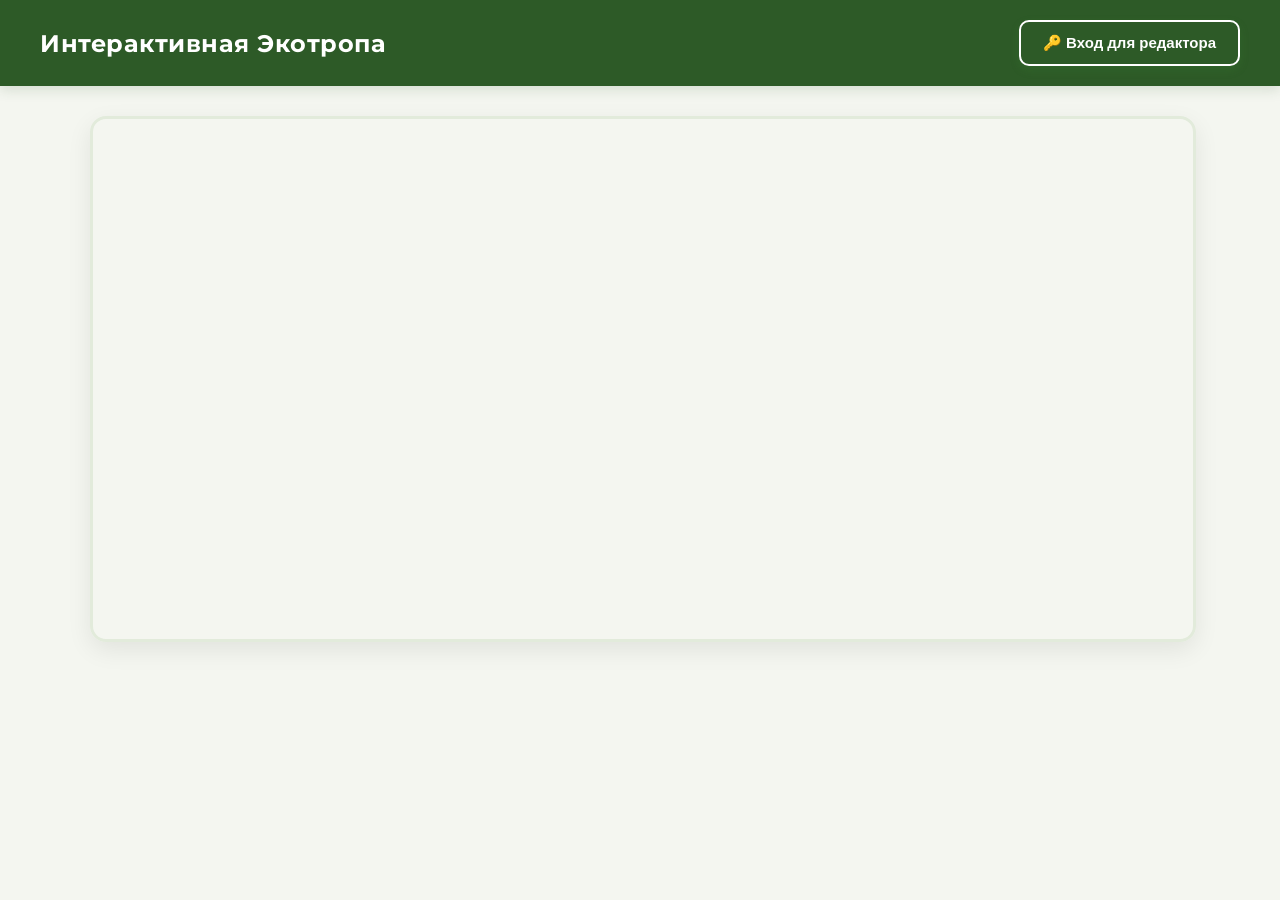
<file: index.html>
<!DOCTYPE html>
<html lang="ru">
<head>
    <meta charset="UTF-8">
    <title>Интерактивная Экотропа</title>
    <link rel="stylesheet" href="style.css">
    <!-- Подключаем Яндекс Карты -->
    <script src="https://api-maps.yandex.ru/2.1/?lang=ru_RU" type="text/javascript"></script>
</head>
<body>
    <header>
        <h1>Интерактивная Экотропа</h1>

        <div class="header-buttons">
            <!-- Элементы только для администратора (по умолчанию скрыты) -->
            <div id="admin-panel" style="display: none; gap: 10px;">
                <a href="add.html" class="nav-btn">➕ Добавить вид</a>
                <button id="toggle-trail-btn" class="nav-btn secondary" onclick="toggleTrailBuilder()">✏️ Соединить метки в тропу</button>
            </div>

            <!-- Кнопка входа/выхода админа -->
            <button id="login-btn" class="nav-btn outline" onclick="toggleAdminLogin()">🔑 Вход для редактора</button>
        </div>
    </header>

    <main>
        <!-- Подсказка при согласовании тропы -->
        <div id="trail-hint" style="display:none; margin-bottom:10px; background:#e8f5e9; padding:10px; border-radius:8px; color:#2e7d32; font-weight:600;">
            Режим рисования тропы: Нажимайте на метки на карте по очереди, чтобы соединить их линией. Нажмите «Завершить тропу», когда закончите.
        </div>

        <div id="map"></div>
    </main>

    <script src="yy.js"></script>
</body>
</html>
</file>
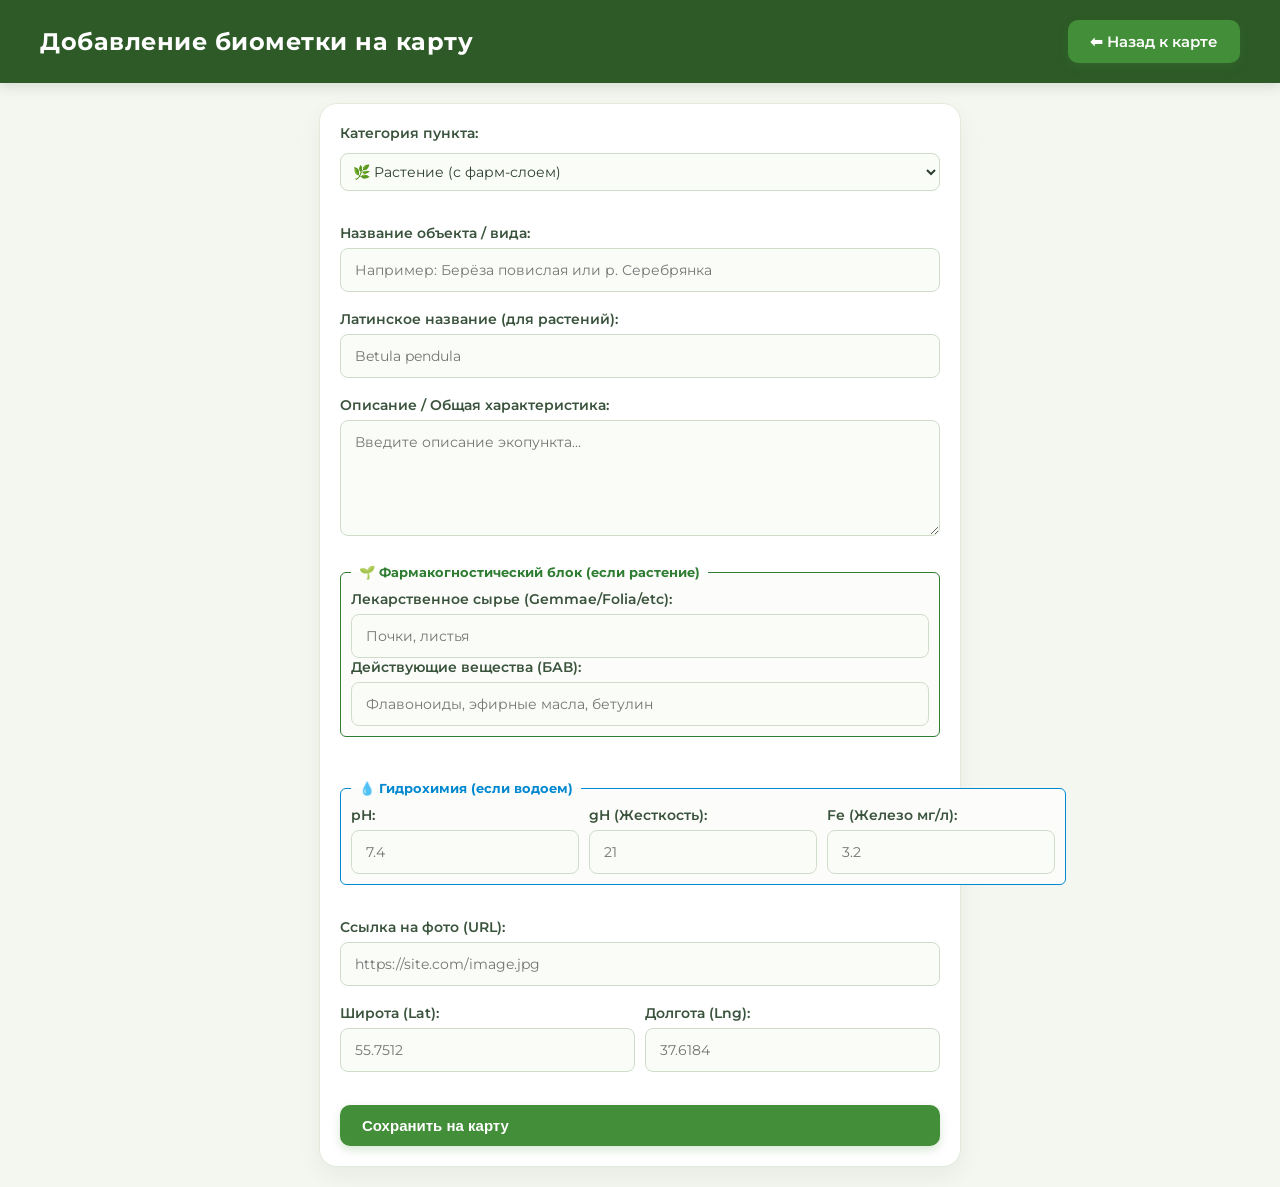
<file: add.html>
<!DOCTYPE html>
<html lang="ru">
<head>
    <meta charset="UTF-8">
    <title>Добавить экологический пункт</title>
    <link rel="stylesheet" href="style.css">
</head>
<body>
    <header>
        <h1>Добавление биометки на карту</h1>
        <a href="index.html" class="nav-btn">⬅ Назад к карте</a>
    </header>

    <main class="form-container" style="max-width: 600px; margin: 20px auto; padding: 20px;">
        <form id="add-form">
            <label>Категория пункта:
                <select id="category" style="width: 100%; padding: 8px; margin-top: 5px; margin-bottom: 15px;">
                    <option value="Растения">🌿 Растение (с фарм-слоем)</option>
                    <option value="Гидрохимия">💧 Водный объект (Гидрохимия)</option>
                    <option value="Лишайники">🍄 Лихеноиндикация / Лишайники</option>
                </select>
            </label>

            <label>Название объекта / вида:
                <input type="text" id="title" required placeholder="Например: Берёза повислая или р. Серебрянка">
            </label>

            <label>Латинское название (для растений):
                <input type="text" id="speciesLatin" placeholder="Betula pendula">
            </label>

            <label>Описание / Общая характеристика:
                <textarea id="description" required placeholder="Введите описание экопункта..."></textarea>
            </label>

            <!-- Блок Фармакогнозии -->
            <fieldset style="border: 1px solid #2e7d32; border-radius: 6px; padding: 10px; margin-bottom: 15px;">
                <legend style="color: #2e7d32; font-weight: bold;">🌱 Фармакогностический блок (если растение)</legend>
                <label>Лекарственное сырье (Gemmae/Folia/etc):
                    <input type="text" id="rawMaterial" placeholder="Почки, листья">
                </label>
                <label>Действующие вещества (БАВ):
                    <input type="text" id="activeCompounds" placeholder="Флавоноиды, эфирные масла, бетулин">
                </label>
            </fieldset>

            <!-- Блок Гидрохимии -->
            <fieldset style="border: 1px solid #0288d1; border-radius: 6px; padding: 10px; margin-bottom: 15px;">
                <legend style="color: #0288d1; font-weight: bold;">💧 Гидрохимия (если водоем)</legend>
                <div style="display: flex; gap: 10px;">
                    <label style="flex: 1;">pH: <input type="number" step="0.1" id="ph" placeholder="7.4"></label>
                    <label style="flex: 1;">gH (Жесткость): <input type="number" step="0.1" id="gh" placeholder="21"></label>
                    <label style="flex: 1;">Fe (Железо мг/л): <input type="number" step="0.01" id="fe" placeholder="3.2"></label>
                </div>
            </fieldset>

            <label>Ссылка на фото (URL):
                <input type="url" id="image" placeholder="https://site.com/image.jpg">
            </label>

            <div style="display: flex; gap: 10px;">
                <label style="flex: 1;">Широта (Lat):
                    <input type="number" step="any" id="lat" required placeholder="55.7512">
                </label>
                <label style="flex: 1;">Долгота (Lng):
                    <input type="number" step="any" id="lng" required placeholder="37.6184">
                </label>
            </div>

            <button type="submit" class="submit-btn" style="margin-top: 15px; width: 100%;">Сохранить на карту</button>
        </form>
    </main>

    <script src="add.js"></script>
</body>
</html>
</file>
<file: style.css>
/* Подключаем современный шрифтовой набор с мягким начертанием */
@import url('https://fonts.googleapis.com/css2?family=Montserrat:wght@400;600;700&display=swap');

body {
    margin: 0;
    padding: 0;
    font-family: 'Montserrat', sans-serif;
    background-color: #f4f6f0; /* Мягкий светлый природный фон */
    color: #2c3e2e; /* Тёмно-зеленый текст вместо резкого чёрного */
}

/* Шапка сайта */
header {
    background-color: #2d5a27; /* Глубокий лесной зелёный */
    color: #ffffff;
    padding: 20px 40px;
    display: flex;
    justify-content: space-between;
    align-items: center;
    box-shadow: 0 4px 12px rgba(45, 90, 39, 0.15);
}

header h1 {
    margin: 0;
    font-size: 24px;
    font-weight: 700;
    letter-spacing: 0.5px;
}

/* Основной контейнер */
main {
    max-width: 1100px;
    margin: 30px auto;
    padding: 0 20px;
}

/* Стилизация блока с картой */
#map {
    width: 100%;
    height: 520px;
    border-radius: 16px;
    box-shadow: 0 8px 24px rgba(0, 0, 0, 0.08);
    border: 3px solid #e2ebdb;
    overflow: hidden;
}

/* Экологичные кнопки */
.nav-btn, .submit-btn {
    display: inline-flex;
    align-items: center;
    gap: 8px;
    padding: 12px 22px;
    background-color: #438e38; /* Насыщенный травянистый цвет */
    color: #ffffff;
    text-decoration: none;
    border-radius: 10px;
    border: none;
    cursor: pointer;
    font-size: 15px;
    font-weight: 600;
    transition: all 0.2s ease;
    box-shadow: 0 4px 10px rgba(67, 142, 56, 0.2);
}

.nav-btn:hover, .submit-btn:hover {
    background-color: #336e2a;
    transform: translateY(-2px);
    box-shadow: 0 6px 14px rgba(67, 142, 56, 0.3);
}

/* Контейнер формы на странице add.html */
.form-container {
    max-width: 520px;
    margin: 20px auto;
    background: #ffffff;
    padding: 30px;
    border-radius: 18px;
    border: 1px solid #e2ebdb;
    box-shadow: 0 10px 25px rgba(0, 0, 0, 0.05);
}

form {
    display: flex;
    flex-direction: column;
    gap: 18px;
}

label {
    display: flex;
    flex-direction: column;
    font-weight: 600;
    font-size: 14px;
    color: #3a533c;
    gap: 6px;
}

input, textarea {
    padding: 12px 14px;
    border: 1.5px solid #d0dcca;
    border-radius: 8px;
    font-size: 14px;
    font-family: inherit;
    background-color: #fafcf8;
    outline: none;
    transition: border-color 0.2s;
}

input:focus, textarea:focus {
    border-color: #438e38;
    background-color: #ffffff;
}

textarea {
    resize: vertical;
    height: 90px;
}

.header-buttons {
    display: flex;
    align-items: center;
    gap: 10px;
}

.nav-btn.secondary {
    background-color: #8d6e63;
}

.nav-btn.secondary:hover {
    background-color: #6d4c41;
}

.nav-btn.outline {
    background-color: transparent;
    border: 2px solid #ffffff;
    color: #ffffff;
}

.nav-btn.outline:hover {
    background-color: rgba(255, 255, 255, 0.15);
}


/* Стилизация выпадающих списков select */
select {
    padding: 12px 14px;
    border: 1.5px solid #d0dcca;
    border-radius: 8px;
    font-size: 14px;
    font-family: inherit;
    background-color: #fafcf8;
    color: #2c3e2e;
    outline: none;
    cursor: pointer;
    transition: border-color 0.2s;
}

select:focus {
    border-color: #438e38;
    background-color: #ffffff;
}

/* Стилизация тематических блоков (Фармакогнозия и Гидрохимия) */
fieldset {
    border: 1.5px solid #d0dcca;
    border-radius: 12px;
    padding: 16px;
    margin: 10px 0;
    background-color: #fcfdfa;
}

legend {
    font-weight: 700;
    font-size: 13px;
    padding: 0 8px;
    border-radius: 4px;
}

/* Сетка для ввода координат и показателей в один ряд */
.form-row {
    display: flex;
    gap: 12px;
}

.form-row > label {
    flex: 1;
}

/* Подсказка режима рисования тропы */
#trail-hint {
    background-color: #e8f5e9;
    border: 1px solid #c8e6c9;
    padding: 12px 16px;
    border-radius: 10px;
    color: #2e7d32;
    font-weight: 600;
    font-size: 14px;
    box-shadow: 0 2px 8px rgba(46, 125, 50, 0.08);
}
</file>
